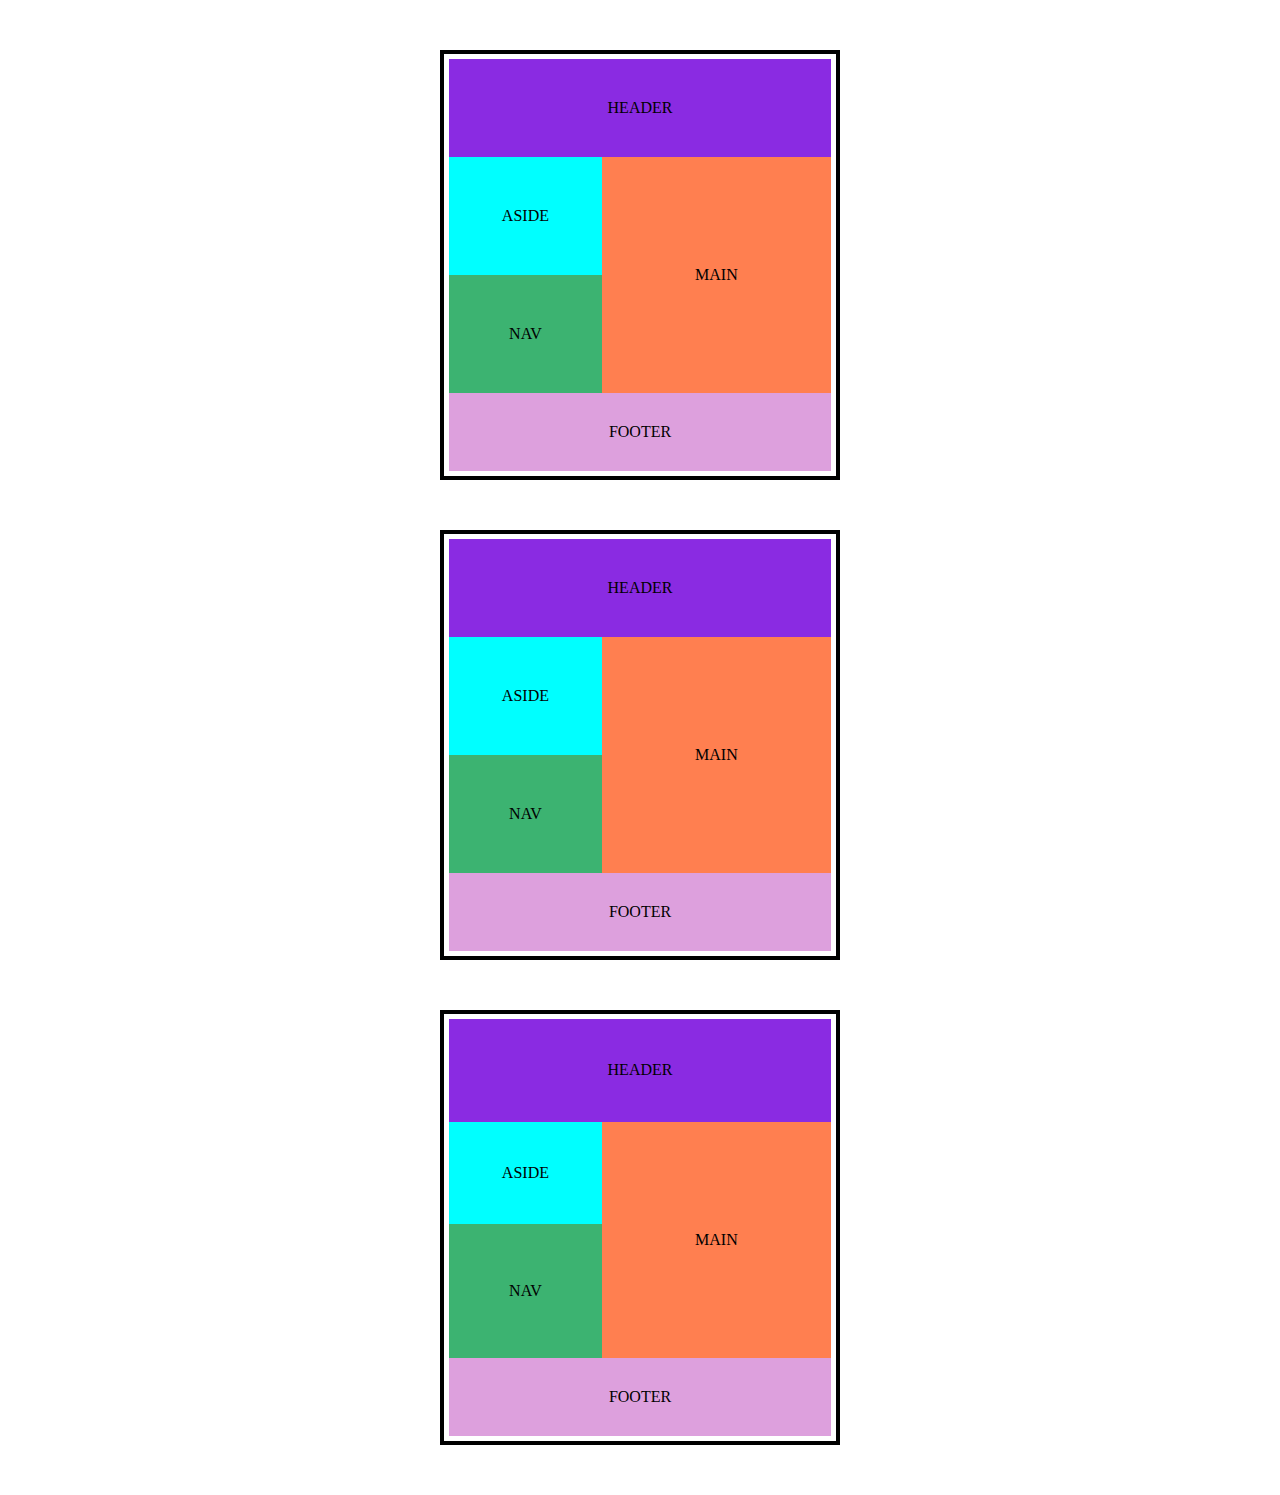
<file: index.html>
<!DOCTYPE html>
<html lang="en">
<head>
    <meta charset="UTF-8">
    <meta http-equiv="X-UA-Compatible" content="IE=edge">
    <meta name="viewport" content="width=device-width, initial-scale=1.0">
    <title>layout website</title>
    <link rel="stylesheet" href="style.css">
</head>
<body>

    <!-- menggunakan float -->
    <div class="container-satu">
        <header>header</header>
        <div class="content">
            <div class="sidebar">
                <aside>aside</aside>
                <nav>nav</nav>
            </div>
            <main>main</main>
        </div>
        <footer>footer</footer>
    </div>

    <!-- menggunakan flex-box -->
    <div class="container-dua">
        <header>header</header>
        <div class="content">
            <div class="sidebar">
                <aside>aside</aside>
                <nav>nav</nav>
            </div>
            <main>main</main>
        </div>
        <footer>footer</footer>
    </div>

    <!-- menggunakan grid -->
    <div class="container-tiga">
        <header>header</header>
        <aside>aside</aside>
        <nav>nav</nav>
        <main>main</main>
        <footer>footer</footer>
    </div>
</body>
</html>
</file>
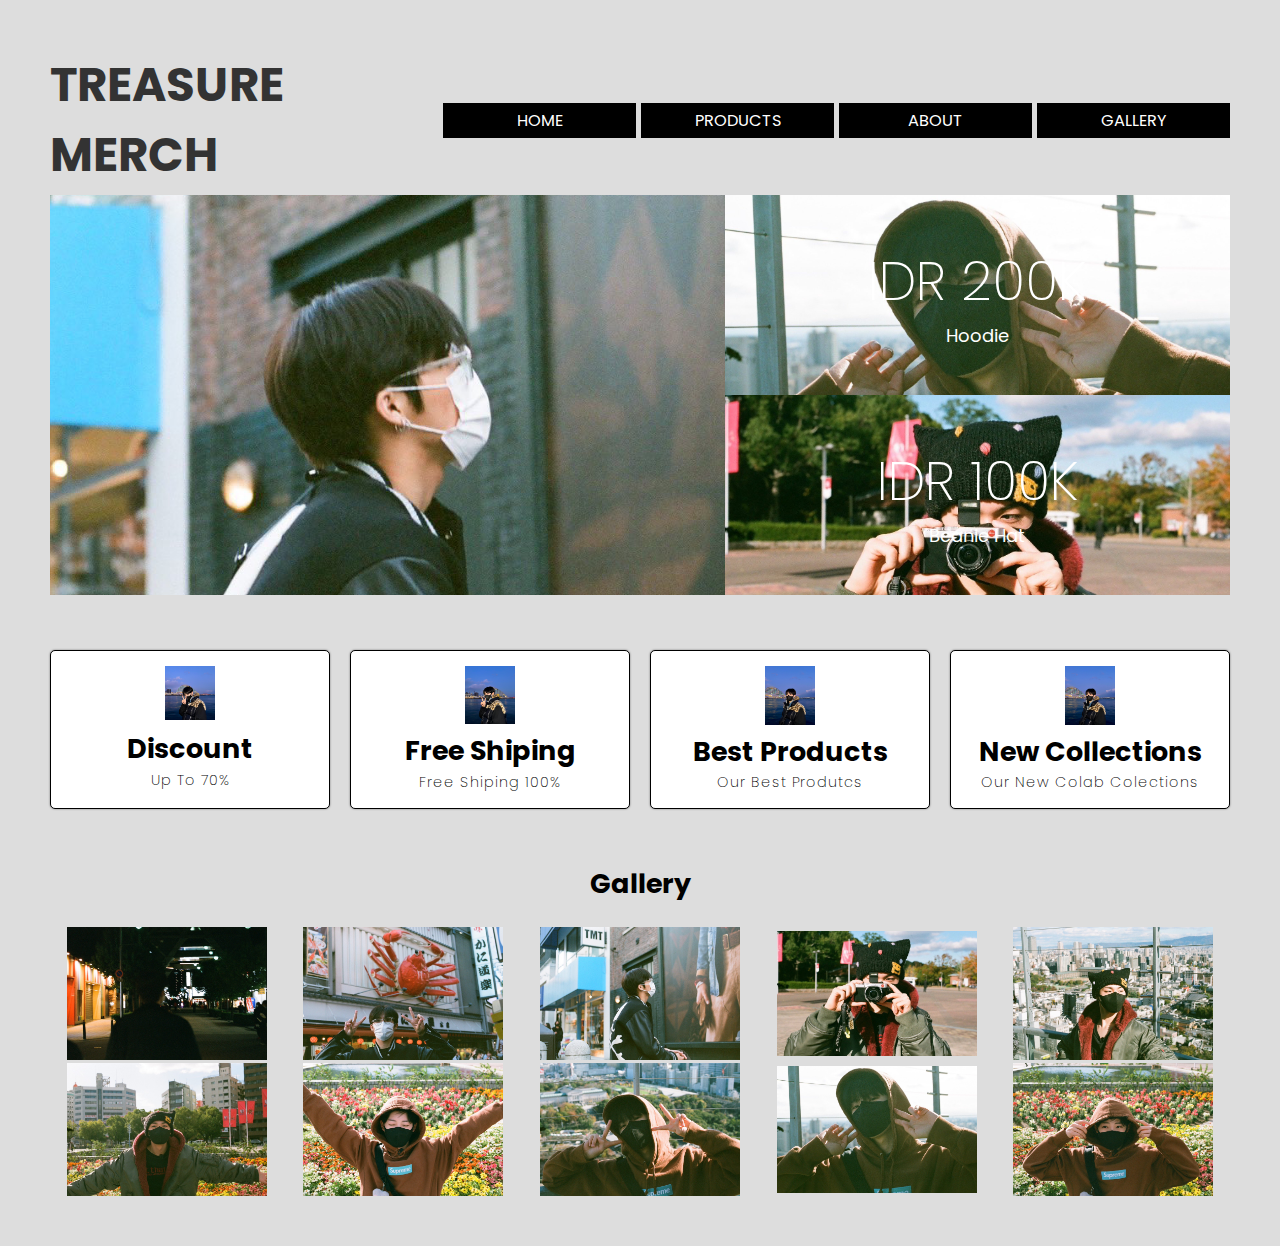
<file: ngobar/index.html>
<!DOCTYPE html>
<html lang="en">
<head>
    <meta charset="UTF-8">
    <meta http-equiv="X-UA-Compatible" content="IE=edge">
    <meta name="viewport" content="width=device-width, initial-scale=1.0">
    <title>treasure model</title>
    <link rel="preconnect" href="https://fonts.googleapis.com"><link rel="preconnect" href="https://fonts.gstatic.com" crossorigin>
    <link href="https://fonts.googleapis.com/css2?family=Poppins:wght@200;400&display=swap" rel="stylesheet">
    <link rel="stylesheet" href="style.css">
    
</head>
<body>
    
    <div class="container">

        <header class="header">
            <div class="hero">
                <h2 class="heading">Treasure Model</h2>
                <p class="sub-heading">a professional model from south korea</p>
            </div>
            <div class="features feature-1">
                <h4 class="price">IDR 200K</h4>
                <p class="item">Hoodie</p>
            </div>
            <div class="features feature-2">
                <h4 class="price">IDR 100K</h4>
                <p class="item">Beanie Hat</p>
            </div>
        </header>

        <nav class="menu">
            <div class="menu-toggle">
                <input type="checkbox" name="">
                <span></span>
                <span></span>
                <span></span>
            </div>
            <div class="brand">
                <h1>treasure merch</h1>
            </div>
            <ul class="menu-list">
                <li><a href="">Home</a></li>
                <li><a href="">Products</a></li>
                <li><a href="">About</a></li>
                <li><a href="">Gallery</a></li>
            </ul>
        </nav>

        <section class="services">
            <div class="service">
                <div class="icon"><img src="img/1.jpg" alt=""></div>
                <h3>Discount</h3>
                <p>Up To 70%</p>
            </div>
            <div class="service">
                <div class="icon"><img src="img/2.jpg" alt=""></div>
                <h3>Free Shiping</h3>
                <p>Free Shiping 100%</p>
            </div>
            <div class="service">
                <div class="icon"><img src="img/3.jpg" alt=""></div>
                <h3>Best Products</h3>
                <p>Our Best Produtcs</p>
            </div>
            <div class="service">
                <div class="icon"><img src="img/3.jpg" alt=""></div>
                <h3>New Collections</h3>
                <p>Our New Colab Colections</p>
            </div>
        </section>


        <section class="gallery">
            <h2>Gallery</h2>
            <img src="img/4.jpg" alt="">
            <img src="img/5.jpg" alt="">
            <img src="img/7.jpg" alt="">
            <img src="img/9.jpg" alt="">
            <img src="img/10.jpg" alt="">
            <img src="img/11.jpg" alt="">
            <img src="img/12.jpg" alt="">
            <img src="img/13.jpg" alt="">
            <img src="img/14.jpg" alt="">
            <img src="img/15.jpg" alt="">
        </section>

    </div>

    <script>
        const menuToggle = document.querySelector('.menu-toggle input');
        const nav = document.querySelector('nav ul');

        menuToggle.addEventListener('click', function () {
            nav.classList.toggle('slide');
        });
    </script>

</body>
</html>
</file>
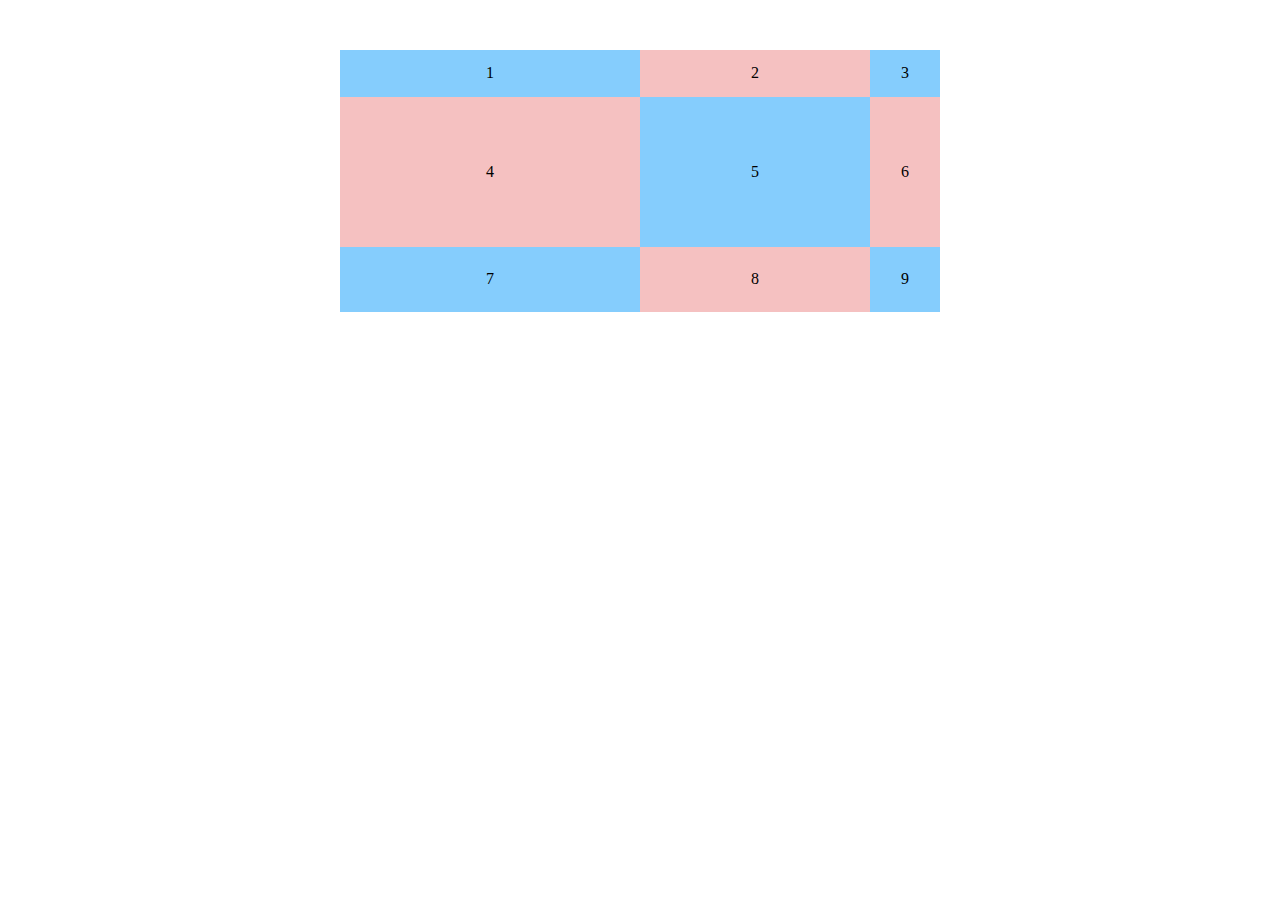
<file: vid1/index.html>
<!DOCTYPE html>
<html lang="en">
<head>
    <meta charset="UTF-8">
    <meta http-equiv="X-UA-Compatible" content="IE=edge">
    <meta name="viewport" content="width=device-width, initial-scale=1.0">
    <title>css grid (columns and rows)</title>
    <link rel="stylesheet" href="style.css">
</head>
<body>
    <div class="container">
        <div class="item">1</div>
        <div class="item">2</div>
        <div class="item">3</div>
        <div class="item">4</div>
        <div class="item">5</div>
        <div class="item">6</div>
        <div class="item">7</div>
        <div class="item">8</div>
        <div class="item">9</div>
    </div>
</body>
</html>
</file>
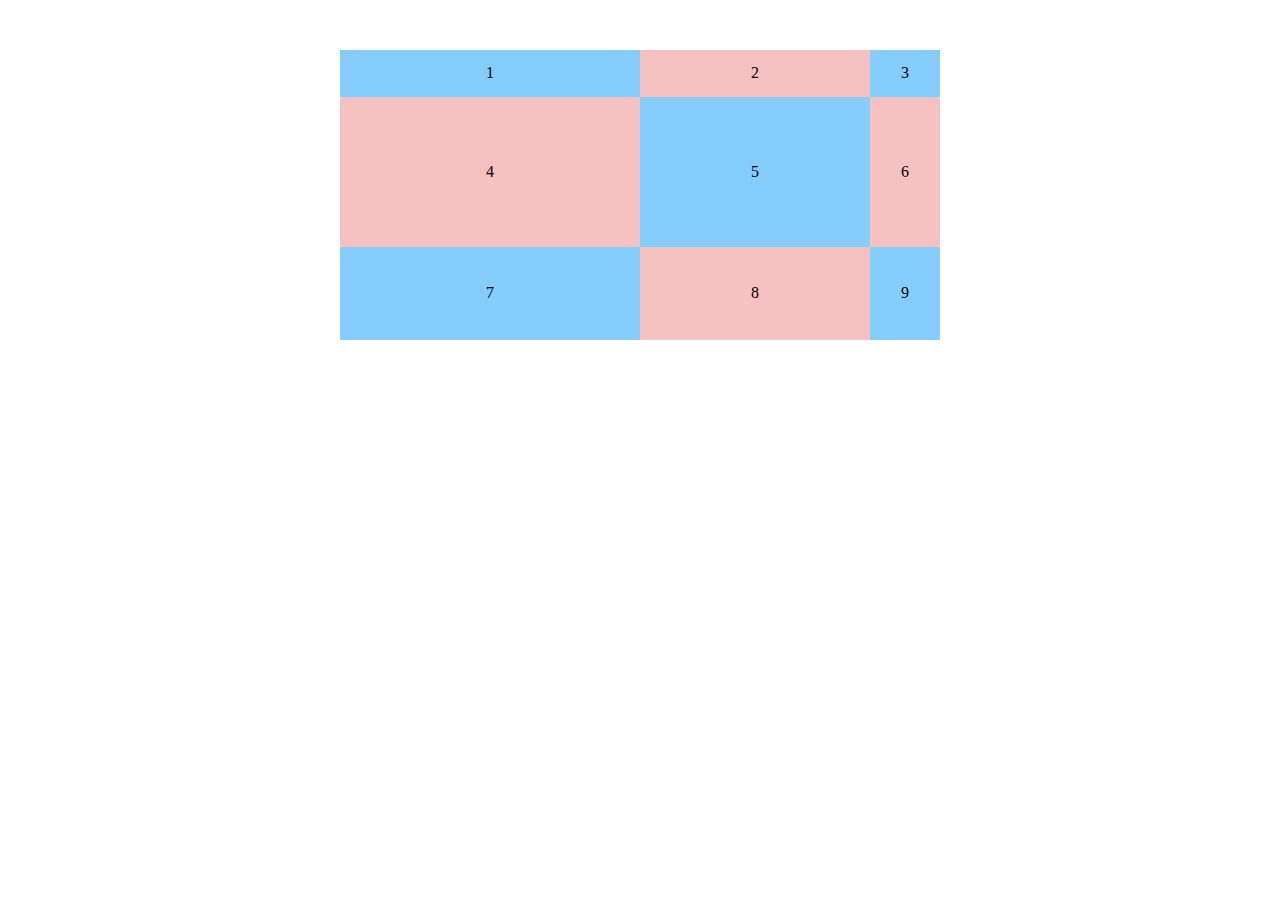
<file: vid1/lat2.html>
<!DOCTYPE html>
<html lang="en">
<head>
    <meta charset="UTF-8">
    <meta http-equiv="X-UA-Compatible" content="IE=edge">
    <meta name="viewport" content="width=device-width, initial-scale=1.0">
    <title>css grid (implisit and explicit)</title>
    <style>
        * {
            margin: 0;
            padding: 0;
        }

        .container {
            width: 600px;
            margin: 50px auto;
            display: grid;
            grid-template-columns: 50% auto 70px;
            grid-template-rows: 25% 150px;

            /* implisit track */
            grid-auto-columns: 50%;
            grid-auto-rows: 50%;
        }

        .item {
            background-color: rgb(133, 205, 253);
            display: flex;
            justify-content: center;
            align-items: center;
        }

        .item:nth-child(even) {
            background-color: rgb(245, 193, 193);
        }
    </style>
</head>
<body>
    <div class="container">
        <div class="item">1</div>
        <div class="item">2</div>
        <div class="item">3</div>
        <div class="item">4</div>
        <div class="item">5</div>
        <div class="item">6</div>
        <div class="item">7</div>
        <div class="item">8</div>
        <div class="item">9</div>
    </div>
</body>
</html>
</file>
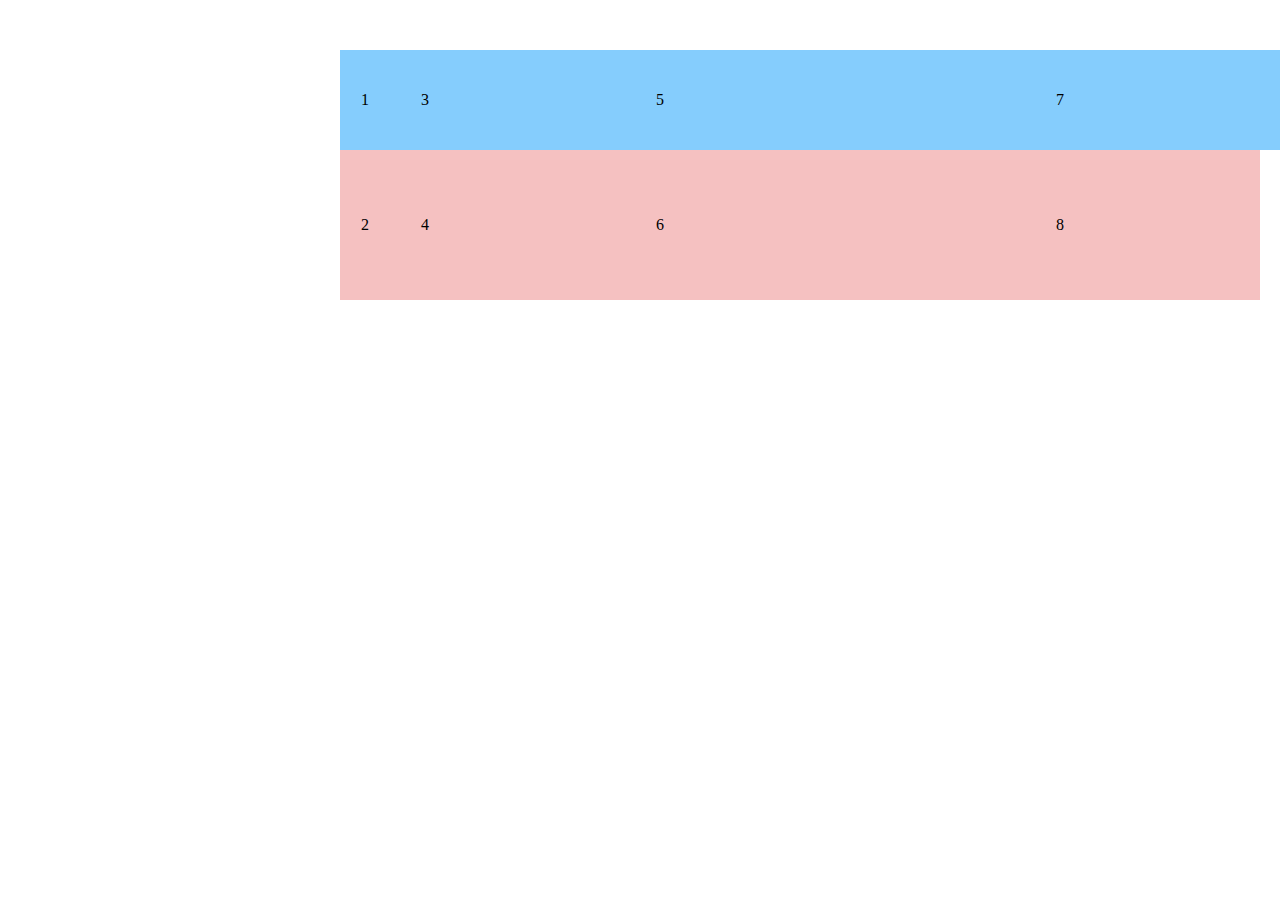
<file: vid1/lat3.html>
<!DOCTYPE html>
<html lang="en">
<head>
    <meta charset="UTF-8">
    <meta http-equiv="X-UA-Compatible" content="IE=edge">
    <meta name="viewport" content="width=device-width, initial-scale=1.0">
    <title>css grid (auto flow)</title>
    <style>
        * {
            margin: 0;
            padding: 0;
        }

        .container {
            width: 600px;
            margin: 50px auto;
            display: grid;
            grid-template-columns: 50px 70px;
            grid-template-rows: 100px 150px;

            /* implisit track */
            grid-auto-columns: 400px;
            /* grid-auto-rows: 400px; */

            /* auto flow */
            grid-auto-flow: column;
        }

        .item {
            background-color: rgb(133, 205, 253);
            display: flex;
            justify-content: center;
            align-items: center;
        }

        .item:nth-child(even) {
            background-color: rgb(245, 193, 193);
        }
    </style>
</head>
<body>
    <div class="container">
        <div class="item">1</div>
        <div class="item">2</div>
        <div class="item">3</div>
        <div class="item">4</div>
        <div class="item">5</div>
        <div class="item">6</div>
        <div class="item">7</div>
        <div class="item">8</div>
        <div class="item">9</div>
    </div>
</body>
</html>
</file>
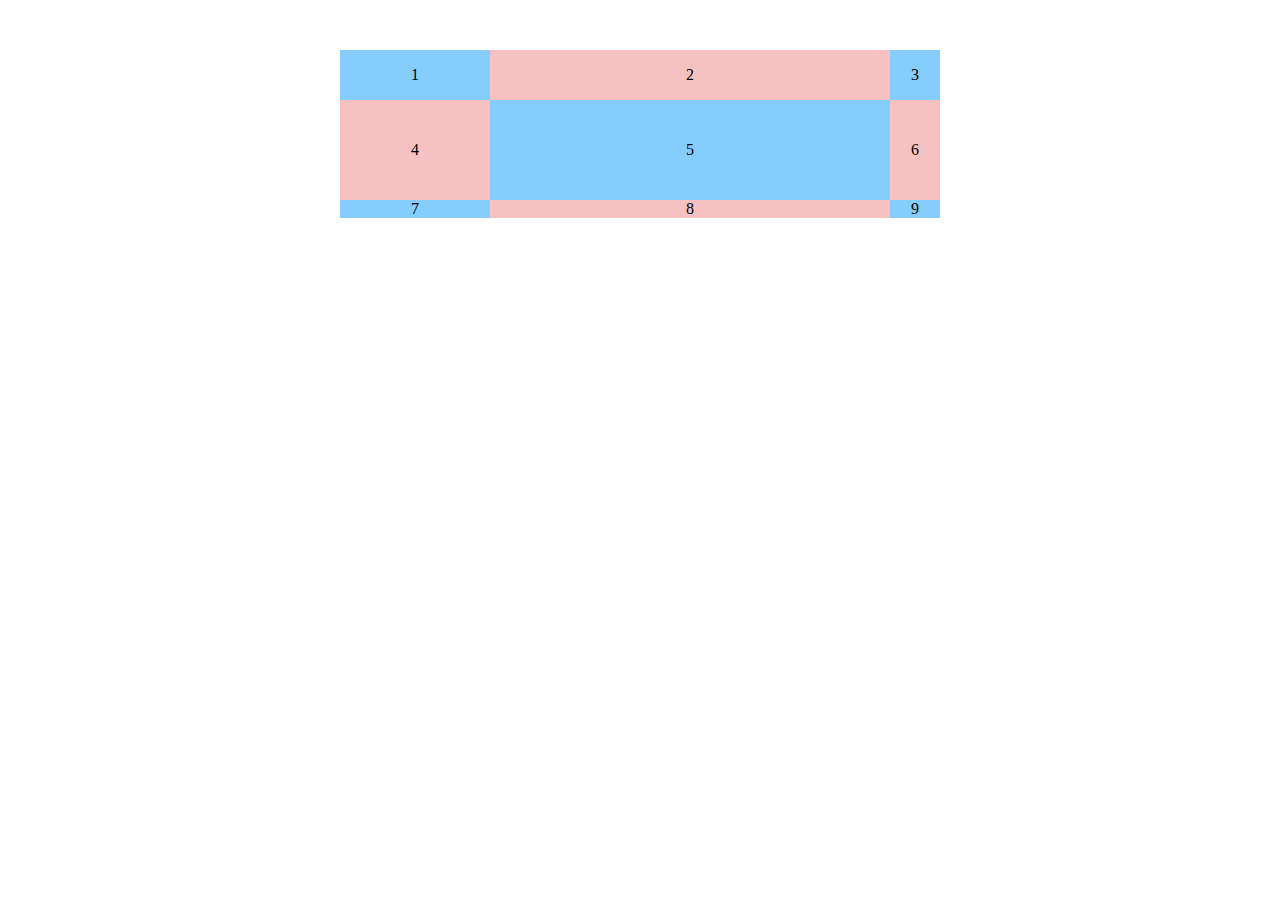
<file: vid1/lat4.html>
<!DOCTYPE html>
<html lang="en">
<head>
    <meta charset="UTF-8">
    <meta http-equiv="X-UA-Compatible" content="IE=edge">
    <meta name="viewport" content="width=device-width, initial-scale=1.0">
    <title>css grid (grid line name)</title>
    <style>
        * {
            margin: 0;
            padding: 0;
        }

        .container {
        width: 600px;
        margin: 50px auto;
        display: grid;
        /* grid-template-columns: 25% auto 50px; */
        grid-template-rows: 50px 100px auto;

        /* Grid Line Name */
        grid-template-columns: [awal] 25% [kolom2] auto [k3] 50px [empat];
        }

        .item {
            background-color: rgb(133, 205, 253);
            display: flex;
            justify-content: center;
            align-items: center;
        }

        .item:nth-child(even) {
            background-color: rgb(245, 193, 193);
        }
    </style>
</head>
<body>
    <div class="container">
        <div class="item">1</div>
        <div class="item">2</div>
        <div class="item">3</div>
        <div class="item">4</div>
        <div class="item">5</div>
        <div class="item">6</div>
        <div class="item">7</div>
        <div class="item">8</div>
        <div class="item">9</div>
    </div>
</body>
</html>
</file>
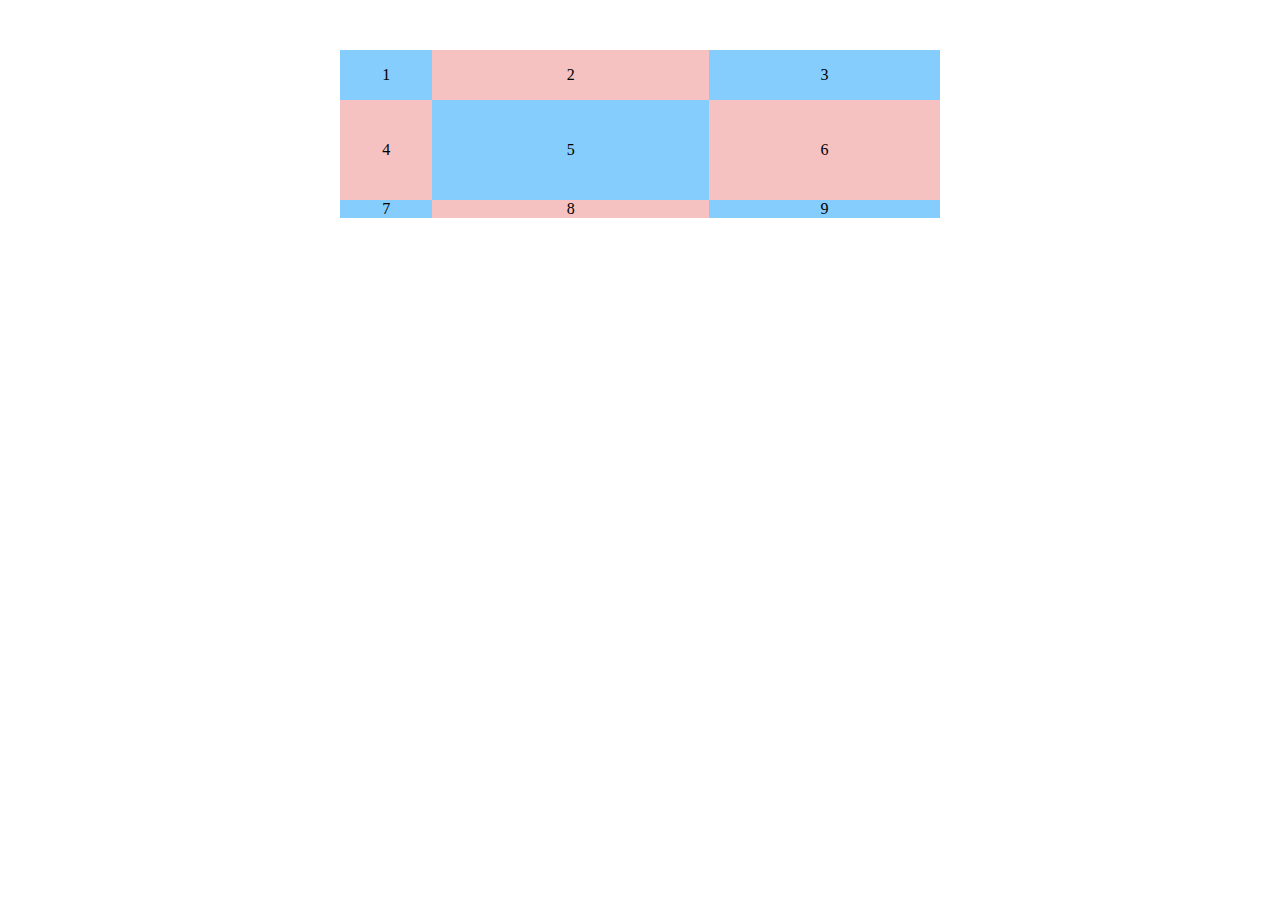
<file: vid1/lat5.html>
<!DOCTYPE html>
<html lang="en">
<head>
    <meta charset="UTF-8">
    <meta http-equiv="X-UA-Compatible" content="IE=edge">
    <meta name="viewport" content="width=device-width, initial-scale=1.0">
    <title>css grid (Fractions)</title>
    <style>
        * {
            margin: 0;
            padding: 0;
        }

        .container {
        width: 600px;
        margin: 50px auto;
        display: grid;
        /* grid-template-columns: 25% auto 50px; */
        grid-template-rows: 50px 100px auto;

        /* Fractions */
        grid-template-columns: 1fr 3fr 2.5fr;
        }

        .item {
            background-color: rgb(133, 205, 253);
            display: flex;
            justify-content: center;
            align-items: center;
        }

        .item:nth-child(even) {
            background-color: rgb(245, 193, 193);
        }
    </style>
</head>
<body>
    <div class="container">
        <div class="item">1</div>
        <div class="item">2</div>
        <div class="item">3</div>
        <div class="item">4</div>
        <div class="item">5</div>
        <div class="item">6</div>
        <div class="item">7</div>
        <div class="item">8</div>
        <div class="item">9</div>
    </div>
</body>
</html>
</file>
<file: style.css>
[class|="container"] {
    width: 400px;
    margin: 50px auto;
    border: 4px solid black;
    box-sizing: border-box;
    padding: 5px;
    text-transform: uppercase;
    text-align: center;
}

header {
    background-color: blueviolet;
}

aside {
    background-color: aqua;
}

nav {
    background-color: mediumseagreen;
}

main {
    background-color: coral;
}

footer {
    background-color: plum;
}


/* menggunakan float */
.container-satu header {
    padding: 40px 0;
}

.container-satu .sidebar {
    float: left;
    width: 40%;
}

.container-satu aside, .container-satu nav {
    padding: 50px 0;
}

.container-satu main {
    padding: 109px 0;
    float: right;
    width: 60%;
    box-sizing: border-box;
}

.content::after {
    content: '';
    display: block;
    clear: both;
}

.container-satu footer {
    padding: 30px 0;
}


/* menggunakan flex-box */
.container-dua header {
    padding: 40px 0;
}

.container-dua .content {
    display: flex;
}

.container-dua .sidebar {
    flex: 1;
}

.container-dua aside, .container-dua nav {
    padding: 50px 0;
}

.container-dua main {
    padding: 109px 0;
    box-sizing: border-box;
    flex: 1.5;
}

.container-dua footer {
    padding: 30px 0;
}

/* menggunakan grid */
.container-tiga {
    display: grid;
    grid-template-areas: "header header"
    "aside main"
    "nav main"
    "footer footer";
    grid-template-columns: 1fr 1.5fr;
    grid-template-rows: 1fr 1fr 1.3fr;
}

.container-tiga header {
    grid-area: header;
    display: flex;
    justify-content: center;
    align-items: center;
}

.container-tiga aside {
    grid-area: aside;
    display: flex;
    justify-content: center;
    align-items: center;
}

.container-tiga nav {
    grid-area: nav;
    display: flex;
    justify-content: center;
    align-items: center;
}

.container-tiga main {
    grid-area: main;
    padding: 109px 0;
}

.container-tiga footer {
    grid-area: footer;
    padding: 30px 0;
}
</file>
<file: ngobar/style.css>
* {
    margin: 0;
    padding: 0;
}

img {
    width: 100%;
}

body {
    background-color: #ddd;
    font-size: 18px;
    font-family: 'Poppins', Arial, Helvetica, sans-serif;
    margin: 50px;
}

/* container */
.container {
    display: grid;
    gap: 5px;
}

/* header */

.header {
    display: grid;
    grid-template-areas: 
        'hero hero feature-1'
        'hero hero feature-2';
}

.hero {
    grid-area: hero;
    min-height: 300px;
    background-image: url(img/hero.jpg);
    background-size: cover;
    background-position: center;
    padding: 50px;
}

.hero > * {
    display: none;
}

.features {
    background-color: black;
    color: white;
    display: grid;
    place-content: center;
    text-align: center;
    cursor: pointer;
}

.feature-1 {
    grid-area: feature-1;
    background-image: url(img/14.jpg);
    background-size: cover;
}

.feature-2 {
    grid-area: feature-2;
    background-image: url(img/9.jpg);
    background-size: cover;
}

.features .price {
    font-size: 3em;
    font-weight: 200;
}

/* nav */

.menu {
    order: -1;
    display: grid;
    grid-template-columns: 1fr 2fr;
    align-items: center;
}

.menu .brand {
    font-size: 1.3em;
    color: #333;
    text-transform: uppercase;
}

.menu ul {
    list-style: none;
    display: grid;
    grid-template-columns: repeat(auto-fit, minmax(100px, 1fr));
    gap: 5px;
}

.menu a {
    display: block;
    background-color: #000;
    color: #fff;
    text-decoration: none;
    text-align: center;
    padding: 5px;
    text-transform: uppercase;
    font-size: 0.9em;
}

/* hambutger menu */
.menu-toggle {
	display: none;
	flex-direction: column;
	height: 20px;
	justify-content: space-between;
	position: relative;
    z-index: 2;
}

.menu-toggle input {
	position: absolute;
	width: 40px;
	height: 28px;
	left: -5px;
	top: -3px;
	opacity: 0;
	cursor: pointer;
	z-index: 2;
}

.menu-toggle span {
	display: block;
	width: 28px;
	height: 3px;
	background-color: #000;
	border-radius: 3px;
	transition: .5s;
}

/* hamburger menu animation */
.menu-toggle span:nth-child(2) {
	transform-origin: 0 0;
}

.menu-toggle span:nth-child(4) {
	transform-origin: 0 100%;
}

.menu-toggle input:checked ~ span:nth-child(2) {
	background-color: white;
	transform: rotate(45deg) translate(-1px, -1px);
}

.menu-toggle input:checked ~ span:nth-child(4) {
	background-color: white;
	transform: rotate(-45deg) translate(-1px, 0);
}

.menu-toggle input:checked ~ span:nth-child(3) {
	opacity: 0;
	transform: scale(0);
}

.services {
    margin-top: 50px;
    display: grid;
    grid-template-columns: repeat(auto-fit, minmax(200px, 1fr));
    gap: 20px;
    justify-content: space-evenly;
}

.services .service {
    background-color: #fff;
    border: 1px solid black;
    border-radius: 5px;
    box-shadow: 0 0 2px rgba(0, 0, 0, .5);
    display: grid;
    padding: 15px;
    text-align: center;
}

.services .service .icon img {
    width: 50px;
    height: auto;
    /* font-size: 3em; */
}

.services .service h3 {
    font-size: 1.5em;
}

.services .service p {
    font-weight: 200;
    letter-spacing: 1px;
    font-size: 0.8em;
}

.gallery img {
    width: 200px;
    height: auto;
}

.gallery {
    margin-top: 50px;
    display: grid;
    place-items: center;
    gap: 3px;
    grid-template-columns: repeat(auto-fit, minmax(200px, 1fr));
}

.gallery h2 {
    grid-column: 1 / -1;
    text-align: center;
    margin-bottom: 20px;
}

/* responsive */
@media (max-width: 1024px) {
    .menu {
        order: inherit;
        grid-template-columns: 1fr;
    }
    .menu .brand {
        display: none;
    }

    .hero > * {
        display: block;
        background-color: #000;
        color: #fff;
        padding: 5px;
        margin-bottom: 5px;
    }

    .hero {
        display: flex;
        flex-direction: column;
        align-items: start;
        justify-content: center;
    }
}

@media (max-width: 768px) {
    body {
        margin-top: 0;
    }
    .menu {
        margin: 20px 10px;
        order: -1;
        justify-items: end;
    }

    .menu-toggle {
		display: flex;
	}

	.menu ul {
        display: flex;
		position: absolute;
		right: 0;
		top: 0;
		width: 100%;
		height: 100vh;
		justify-content: space-evenly;
		flex-direction: column;
		align-items: center;
		background-color: #000;
		z-index: 1;
		transform: translateY(-100%);
		transition: all 1s;
		opacity: 0;
	}

	.menu ul.slide {
		opacity: 1;
		transform: translateY(0);
	}
}

@media (max-width: 600px) {
    body {
        margin: 15px;
    }
    .header {
        grid-template-areas: 
        'hero'
        'feature-1'
        'feature-2';
    }
    .features .price {
        padding-top: 25px;
    }

    .features .item {
        padding-bottom: 25px;
    }
}
</file>
<file: vid1/style.css>
* {
    margin: 0;
    padding: 0;
}

.container {
    width: 600px;
    margin: 50px auto;
    display: grid;
    grid-template-columns: 50% auto 70px;
    grid-template-rows: 25% 150px 35%;
}

.item {
    background-color: rgb(133, 205, 253);
    display: flex;
    justify-content: center;
    align-items: center;
}

.item:nth-child(even) {
    background-color: rgb(245, 193, 193);
}
</file>
